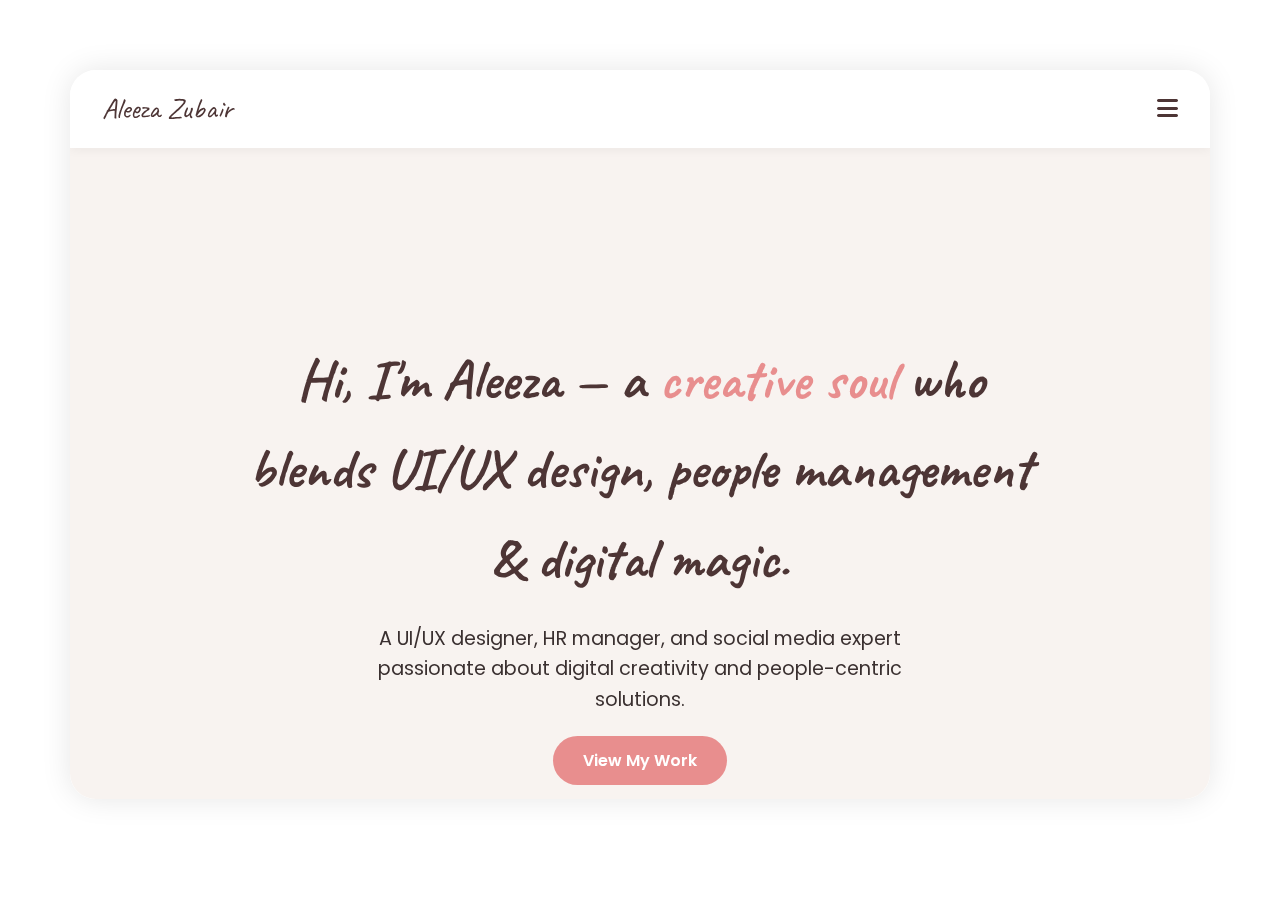
<file: index.html>
<!DOCTYPE html>
<html lang="en">
<head>
  <meta charset="UTF-8" />
  <meta name="viewport" content="width=device-width, initial-scale=1.0" />
  <title>Aleeza Zubair | Portfolio</title>
  <link rel="stylesheet" href="webstyle.css">
  <link href="https://fonts.googleapis.com/css2?family=Poppins:wght@300;400;500;600;700&family=Caveat:wght@400;700&display=swap" rel="stylesheet">
  <link rel="stylesheet" href="https://cdnjs.cloudflare.com/ajax/libs/font-awesome/6.0.0-beta3/css/all.min.css">
</head>

<body>
  <div class="main-container">
    <div class="content-scroll">
        <header>
      <a href="#" class="logo">
        <span class="logo-text">Aleeza Zubair</span>
      </a>
      
      <nav>
        <ul class="nav-links">
          <li><a href="#hero">Home</a></li>
          <li><a href="#about">About</a></li>
          <li><a href="#work">Portfolio</a></li>
          <li><a href="#skills">Skills</a></li>
          <li><a href="#contact">Contact</a></li>
        </ul>
        <button class="menu-toggle">
          <i class="fas fa-bars"></i>
        </button>
      </nav>
    </header>
      <section id="hero" class="hero">
        <div class="hero-content">
          <h1>Hi, I'm Aleeza — a <span class="hero-highlight">creative soul</span> who blends UI/UX design, people management & digital magic.</h1>
          <p>A UI/UX designer, HR manager, and social media expert passionate about digital creativity and people-centric solutions.</p>
          <a href="#work" class="btn">View My Work</a>
        </div>
        <div class="curve-divider">
          <svg data-name="Layer 1" xmlns="http://www.w3.org/2000/svg" viewBox="0 0 1200 120" preserveAspectRatio="none">
            <path d="M985.66,92.83C906.67,72,823.78,31,743.84,14.19c-82.26-17.34-168.06-16.33-250.45.39-57.84,11.73-114,31.07-172,41.86A600.21,600.21,0,0,1,0,27.35V120H1200V95.8C1132.19,118.92,1055.71,111.31,985.66,92.83Z" class="shape-fill"></path>
          </svg>
        </div>
      </section>

      <section id="about">
        <h2 class="section-title">About Me</h2>
        <p>I am a highly adaptable and intellectual professional with a strong passion for continuous learning and a versatile skill set. Holding a degree in Information Technology, I am committed to staying connected with the latest advancements in information technologies and keeping abreast of emerging trends. Over the past 18 months, I have refined my expertise as a Senior Social Media Research and Development Lead, as well as an HR professional, working with various organizations. I am driven by a deep passion for IT development, shaping organizational behavior, and empowering company infrastructure. </p>
        <p>Currently, I am expanding my expertise into UI/UX design, aiming to create innovative, user-centered solutions that connect globally. I combine my creative design skills with strategic HR insights, digital marketing expertise, and a keen analytical mindset. Whether designing seamless user interfaces, managing high-performing teams, or creating viral content, I approach each project with unwavering dedication and a relentless drive for excellence.</p>
      </section>

      <section id="work">
        <h2 class="section-title">My Work</h2>
        <div class="projects-container">
          <div class="project">
            <h3>UI/UX Project</h3>
            <p>Redesigned a mobile app to improve user flow and visual hierarchy.</p>
            <a href="#" class="btn">View Project</a>
          </div>
          <div class="project">
            <h3>HR System Revamp</h3>
            <p>Created an onboarding experience and dashboard for better HR operations.</p>
            <a href="#" class="btn">View Project</a>
          </div>
          <div class="project">
            <h3>Social Media Campaign</h3>
            <p>Developed an Instagram campaign that boosted engagement by 70%.</p>
            <a href="#" class="btn">View Project</a>
          </div>
        </div>
      </section>

      <section id="skills" class="skills-section">
        <div class="skills-container">
          <div class="section-header">
            <h2 class="section-title">Professional Skills</h2>
          </div>
          
          <div class="skills-list">
            <div class="skill-item">
              <span class="skill-name">Social Media Manager</span>
              <div class="skill-bar-container">
                <div class="skill-bar" data-percentage="100"></div>
              </div>
              <span class="skill-percentage">100%</span>
            </div>
            
            <div class="skill-item">
              <span class="skill-name">HR Manager</span>
              <div class="skill-bar-container">
                <div class="skill-bar" data-percentage="100"></div>
              </div>
              <span class="skill-percentage">100%</span>
            </div>
            
            <div class="skill-item">
              <span class="skill-name">FIGMA</span>
              <div class="skill-bar-container">
                <div class="skill-bar" data-percentage="85"></div>
              </div>
              <span class="skill-percentage">85%</span>
            </div>
            
            <div class="skill-item">
              <span class="skill-name">CANVA</span>
              <div class="skill-bar-container">
                <div class="skill-bar" data-percentage="85"></div>
              </div>
              <span class="skill-percentage">85%</span>
            </div>
            
            <div class="skill-item">
              <span class="skill-name">WIX</span>
              <div class="skill-bar-container">
                <div class="skill-bar" data-percentage="75"></div>
              </div>
              <span class="skill-percentage">75%</span>
            </div>
            
            <div class="skill-item">
              <span class="skill-name">HTML & CSS</span>
              <div class="skill-bar-container">
                <div class="skill-bar" data-percentage="75"></div>
              </div>
              <span class="skill-percentage">75%</span>
            </div>
          </div>
          
          <div style="text-align: center; margin-top: 40px;">
            <button id="restart-animation" class="btn">Restart Animation</button>
          </div>
        </div>
      </section>

      <section id="contact">
        <h2 class="section-title">Contact Me</h2>
        <p>Email: aleezazubiar43@gmail.com</p>
        <p>LinkedIn: <a href="https://www.linkedin.com/in/aleeza-zubair-6b887b2b5/">linkedin.com/in/yourprofile</a></p>
        
        <div class="social-icons">
          <a href="#" class="social-icon"><i class="fab fa-instagram"></i></a>
          <a href="#" class="social-icon"><i class="fab fa-pinterest"></i></a>
          <a href="#" class="social-icon"><i class="fab fa-dribbble"></i></a>
          <a href="#" class="social-icon"><i class="fab fa-linkedin-in"></i></a>
        </div>
      </section>
 
    </div>
    <div class="mobile-nav">
    <button class="close-btn"><i class="fas fa-times"></i></button>
    <ul class="mobile-links">
      <li><a href="#hero">Home</a></li>
      <li><a href="#about">About</a></li>
      <li><a href="#work">Portfolio</a></li>
      <li><a href="#skills">Skills</a></li>
      <li><a href="#contact">Contact</a></li>
    </ul>
  </div>
  </div>

  <!-- Mobile Navigation Overlay -->
  

  <script>
    document.addEventListener('DOMContentLoaded', function() {
      // Mobile menu toggle
      const menuToggle = document.querySelector('.menu-toggle');
      const mobileNav = document.querySelector('.mobile-nav');
      const closeBtn = document.querySelector('.close-btn');
      const contentScroll = document.querySelector('.content-scroll');
      
      menuToggle.addEventListener('click', function() {
        mobileNav.classList.add('active');
      });
      
      closeBtn.addEventListener('click', function() {
        mobileNav.classList.remove('active');
      });
      
      // Skill bars animation
      const skillBars = document.querySelectorAll('.skill-bar');
      
      function resetBars() {
        skillBars.forEach(bar => {
          bar.style.width = '0%';
        });
      }
      
      function animateSkillBars() {
        skillBars.forEach(bar => {
          const percentage = bar.getAttribute('data-percentage');
          setTimeout(() => {
            bar.style.width = percentage + '%';
          }, 300);
        });
      }
      
      // Check if element is in viewport for animations
      function isElementInViewport(el) {
        const rect = el.getBoundingClientRect();
        return (
          rect.top >= 0 &&
          rect.left >= 0 &&
          rect.bottom <= (window.innerHeight || document.documentElement.clientHeight) &&
          rect.right <= (window.innerWidth || document.documentElement.clientWidth)
        );
      }
      
      // Animate skill bars when in viewport
      function checkSkillsInView() {
        const skillsSection = document.getElementById('skills');
        if (isElementInViewport(skillsSection)) {
          animateSkillBars();
        }
      }
      
      // Initial check on page load
      setTimeout(checkSkillsInView, 500);
      
      // Check on scroll
      contentScroll.addEventListener('scroll', checkSkillsInView);
      
      // Restart animation button
      document.getElementById('restart-animation').addEventListener('click', function() {
        resetBars();
        setTimeout(animateSkillBars, 100);
      });
      
      // Smooth scrolling for anchor links
      document.querySelectorAll('a[href^="#"]').forEach(anchor => {
        anchor.addEventListener('click', function(e) {
          e.preventDefault();
          
          const targetId = this.getAttribute('href');
          if (targetId === '#') return;
          
          const targetElement = document.querySelector(targetId);
          if (targetElement) {
            contentScroll.scrollTo({
              top: targetElement.offsetTop - 70,
              behavior: 'smooth'
            });
            
            // Close mobile menu if open
            mobileNav.classList.remove('active');
          }
        });
      });
    });
  </script>
</body>
</html>
</file>
<file: webstyle.css>
/* General reset and base styles */
:root {
  --primary: #e88e8e;
  --secondary: #4d3535;
  --accent: #82a978;
  --bg: #f8f3f0;
  --text: #3a3030;
}

* {
  margin: 0;
  padding: 0;
  box-sizing: border-box;
}

html, body {
  height: 100%;
  overflow: hidden; /* Prevent body scrolling */
}

/* Background styles */
/* Background styles */
body {
  font-family: 'Poppins', sans-serif;
  background: url('https://images.pexels.com/photos/931177/pexels-photo-931177.jpeg') no-repeat;
  background-size: cover;
  background-position: center;
  background-attachment: fixed;
  color: var(--text);
  line-height: 1.6;
  position: relative;
}

/* Floral border overlay - optional decorative element */
body::before {
  content: "";
  position: fixed;
  top: 0;
  left: 0;
  width: 100%;
  height: 100%;
  background: url('https://images.pexels.com/photos/1408221/pexels-photo-1408221.jpeg') no-repeat;
  background-size: cover;
  background-position: center;
  opacity: 0.15; /* Make it subtle so it doesn't overpower content */
  pointer-events: none;
  z-index: -2;
} 

/* Main content wrapper */
.main-container {
  position: relative;
  max-height: 81%;
  margin: 70px;  /* This applies 30px margin to all sides: top, right, bottom, and left */
  background-color: rgba(255, 255, 255, 0.9);
  box-shadow: 0 0 30px rgba(0, 0, 0, 0.1);
  border-radius: 26px;
  overflow: hidden;
  display: flex;
  flex-direction: column;
}

/* Content scrollable area */
.content-scroll {
  flex: 1;
  overflow-y: auto;
  overflow-x: hidden;
  scroll-behavior: smooth;
  scrollbar-width: thin;
  scrollbar-color: var(--primary) #f1f1f1;
}

/* Custom scrollbar styling */
.content-scroll::-webkit-scrollbar {
  width: 8px;
}

.content-scroll::-webkit-scrollbar-track {
  background: #f1f1f1;
}

.content-scroll::-webkit-scrollbar-thumb {
  background-color: var(--primary);
  border-radius: 20px;
}

/* Header styles */
header {
  padding: 1rem 2rem;
  position: sticky;
  top: 0;
  width: 100%;
  display: flex;
  justify-content: space-between;
  align-items: center;
  z-index: 100;
  box-shadow: 0 2px 10px rgba(0,0,0,0.05);
}

.logo {
  display: flex;
  align-items: center;
  text-decoration: none;
}

.logo img {
  height: 40px;
  margin-right: 10px;
}

.logo-text {
  font-family: 'Caveat', cursive;
  font-size: 1.8rem;
  color: var(--secondary);
}

/* Navigation styles */
nav {
  display: flex;
  align-items: center;
}

.menu-toggle {
  display: none;
  background: none;
  border: none;
  font-size: 1.5rem;
  cursor: pointer;
  color: var(--secondary);
}

.nav-links {
  display: none;
  list-style: none;
}

.nav-links li {
  margin-left: 20px;
}

.nav-links a {
  text-decoration: none;
  color: var(--secondary);
  font-weight: 500;
  font-size: 1rem;
  transition: color 0.3s;
  position: relative;
}

.nav-links a:hover {
  color: var(--primary);
}

.nav-links a::after {
  content: '';
  position: absolute;
  width: 0;
  height: 2px;
  bottom: -4px;
  left: 0;
  background-color: var(--primary);
  transition: width 0.3s;
}

.nav-links a:hover::after {
  width: 100%;
}

/* Mobile navigation overlay */
.mobile-nav {
  position: absolute; /* Changed from fixed to absolute */
  border-bottom-left-radius: 300px;
  top: 0;
  right: -300px;
  width: 300px;
  height: 50vh;
  background-color: var(--primary);
  padding: 2rem;
  transition: right 0.3s ease;
  z-index: 1000;
}


.mobile-nav.active {
  right: 0;
}

.close-btn {
  position: absolute;
  top: 20px;
  right: 20px;
  background: none;
  border: none;
  font-size: 1.5rem;
  color: white;
  cursor: pointer;
}

.mobile-links {
  list-style: none;
  padding-top: 50px;
}

.mobile-links li {
  margin-bottom: 5px;
  margin-left: 60px;
}

.mobile-links a {
  text-decoration: none;
  color: white;
  font-size: 1.2rem;
  font-weight: 500;
}

/* Hero section */
.hero {
  height: calc(100vh - 76px); /* Subtract header height */
  display: flex;
  flex-direction: column;
  justify-content: center;
  align-items: center;
  text-align: center;
  padding: 0 20px;
  position: relative;
  background-color: var(--bg);
  background-size: cover;
  background-position: center;
}

.hero-content {
  max-width: 800px;
  position: relative;
  z-index: 2;
}

.hero h1 {
  font-family: 'Caveat', cursive;
  font-size: 3.5rem;
  color: var(--secondary);
  animation: fadeInUp 1s ease forwards;
  margin-bottom: 20px;
}

.hero p {
  font-size: 1.2rem;
  margin-top: 1rem;
  max-width: 600px;
  margin-left: auto;
  margin-right: auto;
  color: var(--text);
  animation: fadeInUp 1.5s ease forwards;
}

.hero-highlight {
  color: var(--primary);
  font-weight: 700;
}

/* Curved section divider */
.curve-divider {
  position: absolute;
  bottom: 0;
  left: 0;
  width: 100%;
  overflow: hidden;
  line-height: 0;
}

.curve-divider svg {
  position: relative;
  display: block;
  width: calc(100% + 1.3px);
  height: 70px;
}

.curve-divider .shape-fill {
  fill: #FFFFFF;
}

/* Main content sections */
section {
  padding: 80px 20px;
  max-width: 1200px;
  margin: 0 auto;
}

.section-title {
  font-size: 2.5rem;
  margin-bottom: 30px;
  text-align: center;
  color: var(--secondary);
  animation: fadeInUp 1s ease forwards;
  font-family: 'Caveat', cursive;
}

.section-number {
  font-family: 'Poppins', sans-serif;
  color: var(--primary);
  margin-bottom: 10px;
}

/* About section */
#about {
  background-color: white;
  position: relative;
  padding-top: 100px;
  padding-bottom: 100px;
}

#about p {
  font-size: 1.1rem;
  line-height: 1.8;
  max-width: 800px;
  margin: 0 auto 20px;
  text-align: center;
}

/* Work section */
#work {
  background-color: var(--bg);
  position: relative;
  padding-top: 100px;
  padding-bottom: 100px;
}

.projects-container {
  display: grid;
  grid-template-columns: repeat(auto-fill, minmax(300px, 1fr));
  gap: 30px;
  margin-top: 50px;
}

.project {
  background: white;
  border-radius: 12px;
  padding: 30px;
  box-shadow: 0 5px 15px rgba(0,0,0,0.05);
  transition: transform 0.3s, box-shadow 0.3s;
  animation: fadeInUp 1s ease forwards;
}

.project:hover {
  transform: translateY(-10px);
  box-shadow: 0 10px 25px rgba(0,0,0,0.1);
}

.project h3 {
  color: var(--primary);
  margin-bottom: 15px;
  font-size: 1.5rem;
}

/* Skills section */
.skills-section {
  position: relative;
  padding: 100px 0;
  background-color: white;
  overflow: hidden;
}

.skills-container {
  max-width: 900px;
  margin: 0 auto;
  padding: 0 20px;
}

.section-header {
  margin-bottom: 60px;
  text-align: center;
}

.section-subtitle {
  font-size: 1.2rem;
  font-weight: 300;
  letter-spacing: 2px;
  color: var(--text);
}

.skills-list {
  width: 100%;
}

.skill-item {
  margin-bottom: 30px;
  display: flex;
  align-items: center;
  justify-content: space-between;
}

.skill-name {
  flex: 0 0 150px;
  font-size: 1rem;
  font-weight: 500;
  letter-spacing: 1px;
  color: var(--secondary);
}

.skill-bar-container {
  flex: 1;
  height: 6px;
  background-color: rgba(0, 0, 0, 0.1);
  border-radius: 3px;
  margin: 0 20px;
  overflow: hidden;
}

.skill-bar {
  height: 100%;
  background-color: var(--primary);
  width: 0;
  border-radius: 3px;
  transition: width 1.5s cubic-bezier(0.22, 0.61, 0.36, 1);
}

.skill-percentage {
  flex: 0 0 50px;
  text-align: right;
  font-size: 1rem;
  font-weight: 500;
  color: var(--secondary);
}

/* Button styles */
.btn {
  display: inline-block;
  padding: 12px 30px;
  background-color: var(--primary);
  color: white;
  text-decoration: none;
  border-radius: 30px;
  font-weight: 600;
  transition: background-color 0.3s, transform 0.3s;
  border: none;
  cursor: pointer;
  text-align: center;
  margin-top: 20px;
}

.btn:hover {
  background-color: var(--secondary);
  transform: translateY(-3px);
}

/* Contact section */
#contact {
  background-color: var(--bg);
  position: relative;
  padding-top: 100px;
  padding-bottom: 100px;
  text-align: center;
}

#contact p {
  font-size: 1.1rem;
  margin: 10px 0;
}

#contact a {
  color: var(--primary);
  text-decoration: none;
  transition: color 0.3s;
}

#contact a:hover {
  color: var(--secondary);
}

/* Social icons */
.social-icons {
  display: flex;
  justify-content: center;
  gap: 20px;
  margin-top: 30px;
}

.social-icon {
  display: flex;
  align-items: center;
  justify-content: center;
  width: 40px;
  height: 40px;
  background-color: var(--primary);
  color: white;
  border-radius: 50%;
  transition: background-color 0.3s, transform 0.3s;
}

.social-icon:hover {
  background-color: var(--secondary);
  transform: translateY(-3px);
}

/* Footer */
footer {
  background-color: white;
  padding: 30px;
  text-align: center;
  font-size: 0.9rem;
  color: var(--text);
  position: relative;
  border-top: 1px solid #eee;
}

/* Close button for overlay sections */
.close-section {
  position: absolute;
  top: 20px;
  right: 20px;
  background: none;
  border: none;
  font-size: 2rem;
  color: var(--secondary);
  cursor: pointer;
  z-index: 10;
}

/* Animations */
@keyframes fadeInUp {
  from {
    opacity: 0;
    transform: translateY(20px);
  }
  to {
    opacity: 1;
    transform: translateY(0);
  }
}
.menu-toggle {
  display: block;
}
/* Responsive adjustments */
@media (max-width: 992px) {
  .hero h1 {
    font-size: 3rem;
  }
}

@media (max-width: 768px) {

  
  .nav-links {
    display: none;
  }
  
  .hero h1 {
    font-size: 2.5rem;
  }
  
  .section-number,
  .section-title {
    font-size: 2rem;
  }
  
  .section-subtitle {
    font-size: 1rem;
  }
  
  .projects-container {
    grid-template-columns: 1fr;
  }
  
  .skill-item {
    flex-wrap: wrap;
  }
  
  .skill-name {
    flex: 0 0 100%;
    margin-bottom: 10px;
  }
  
  .skill-bar-container {
    flex: 1 0 80%;
    margin: 0 10px 0 0;
  }
}

@media (max-width: 480px) {
  .main-container{
    margin: 25px;
    max-height: 90%;
  }
  .hero h1 {
    font-size: 2rem;
  }
  
  .hero p {
    font-size: 1rem;
  }
  
  section {
    padding: 60px 15px;
  }
}
</file>
